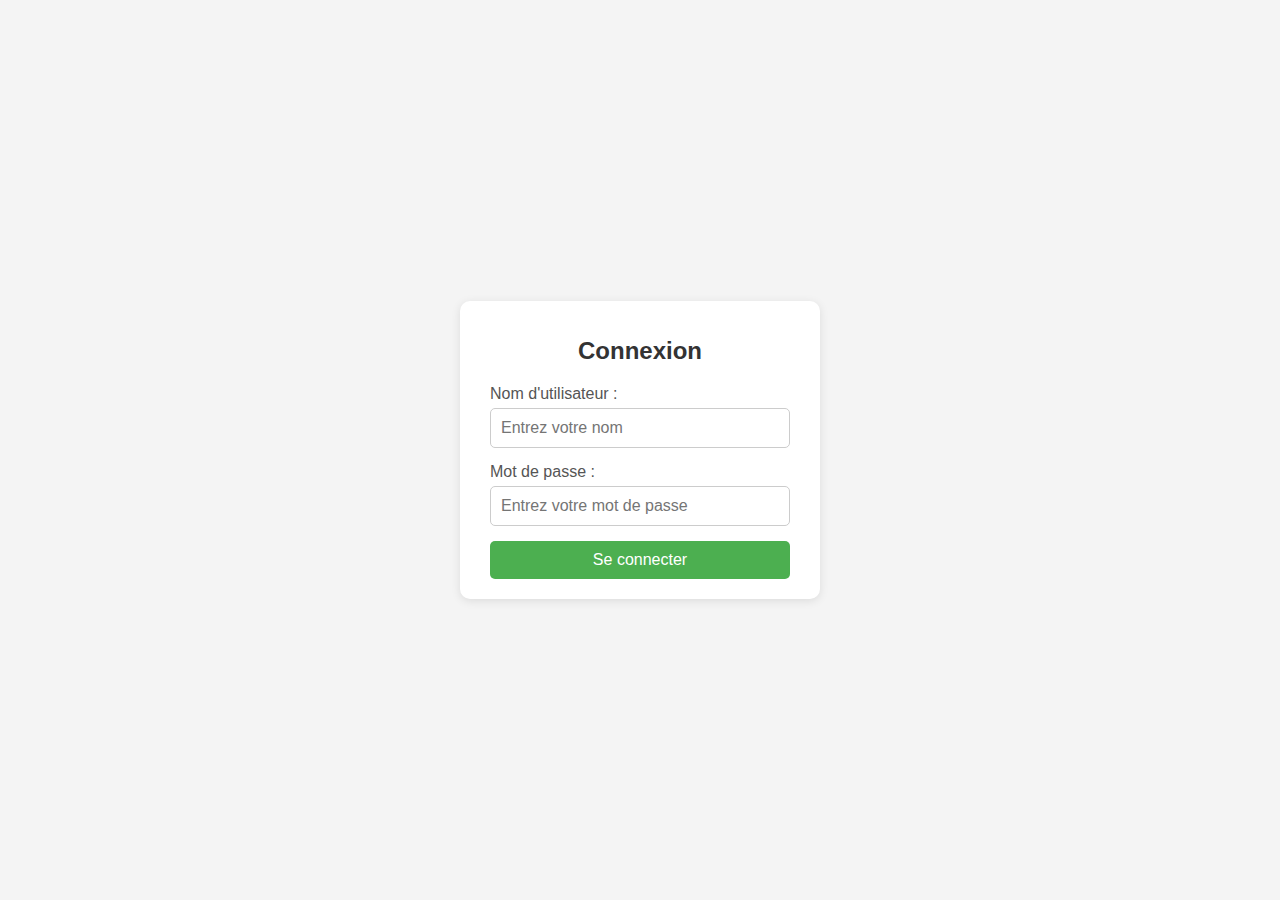
<file: login.html>
<!DOCTYPE html>
<html lang="fr">
<head>
    <meta charset="UTF-8">
    <meta name="viewport" content="width=device-width, initial-scale=1.0">
    <title>Connexion</title>
    <link rel="stylesheet" href="login.css">
</head>
<body>
    <div class="login-container">
        <h1>Connexion</h1>
        <form id="login-form">
            <label for="username">Nom d'utilisateur :</label>
            <input type="text" id="username" placeholder="Entrez votre nom" required>
            
            <label for="password">Mot de passe :</label>
            <input type="password" id="password" placeholder="Entrez votre mot de passe" required>
            
            <button type="submit">Se connecter</button>
        </form>
        <p id="login-error" class="error hidden">Nom d'utilisateur ou mot de passe incorrect.</p>
    </div>
    <script src="login.js"></script>
</body>
</html>
</file>
<file: login.css>
/* Général */
body {
    font-family: Arial, sans-serif;
    background-color: #f4f4f4;
    margin: 0;
    padding: 0;
    display: flex;
    justify-content: center;
    align-items: center;
    height: 100vh;
}

.login-container {
    background-color: white;
    padding: 20px 30px;
    border-radius: 10px;
    box-shadow: 0 2px 10px rgba(0, 0, 0, 0.1);
    text-align: center;
    width: 300px;
}

.login-container h1 {
    margin-bottom: 20px;
    font-size: 24px;
    color: #333;
}

form {
    display: flex;
    flex-direction: column;
}

label {
    text-align: left;
    margin-bottom: 5px;
    color: #555;
}

input {
    margin-bottom: 15px;
    padding: 10px;
    font-size: 16px;
    border: 1px solid #ccc;
    border-radius: 5px;
}

button {
    background-color: #4CAF50;
    color: white;
    border: none;
    padding: 10px;
    font-size: 16px;
    border-radius: 5px;
    cursor: pointer;
}

button:hover {
    background-color: #45a049;
}

.error {
    color: red;
    font-size: 14px;
    margin-top: 10px;
}

.hidden {
    display: none;
}
</file>
